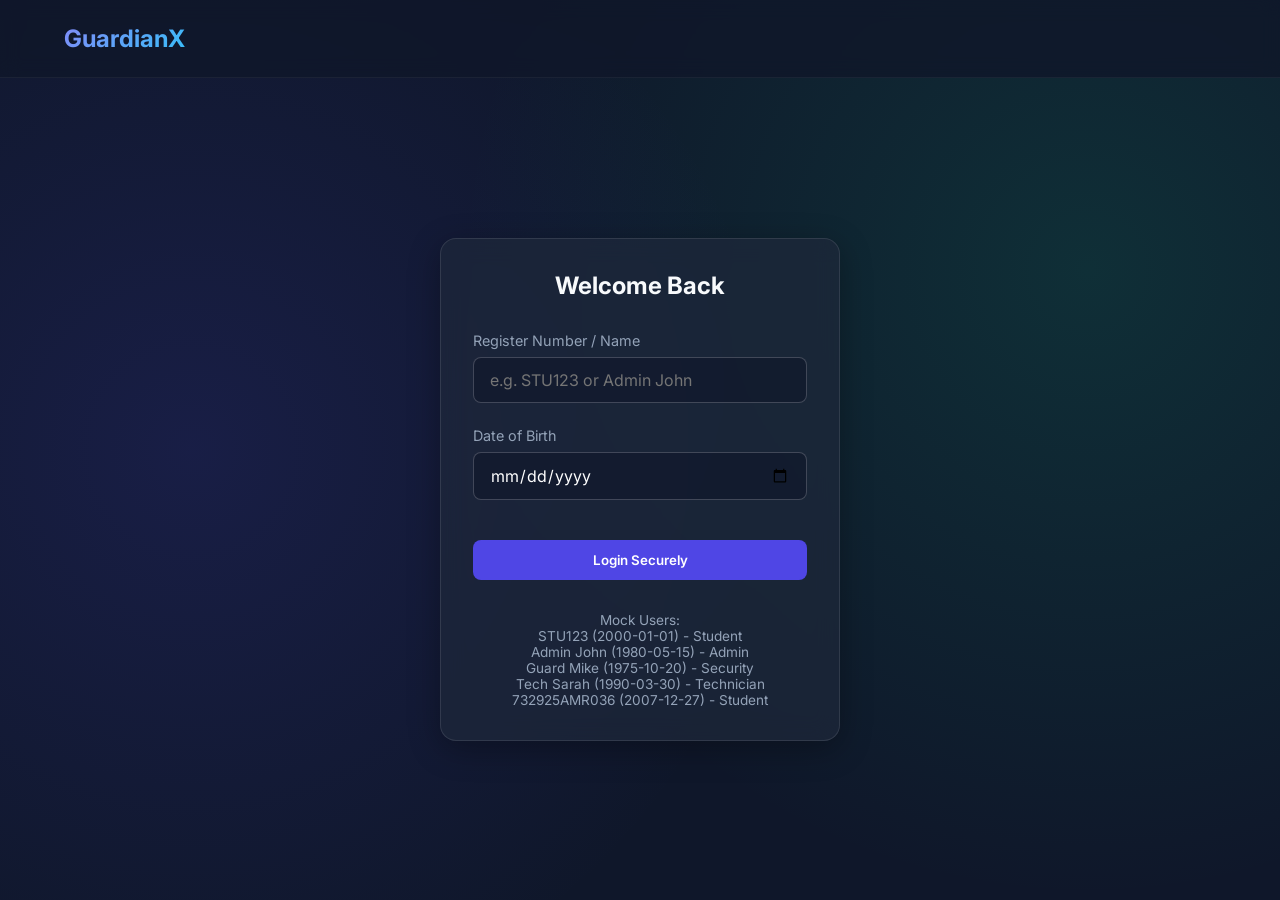
<file: templates/login.html>
<!DOCTYPE html>
<html lang="en">
<head>
    <meta charset="UTF-8">
    <meta name="viewport" content="width=device-width, initial-scale=1.0">
    <title>Login - GuardianX</title>
    <link rel="stylesheet" href="/static/css/styles.css">
</head>
<body>
    <header>
        <h1>GuardianX</h1>
    </header>
    
    <div class="auth-container">
        <div class="glass-panel auth-box">
            <h2 style="margin-bottom: 2rem; text-align: center;">Welcome Back</h2>
            <form id="loginForm">
                <div class="input-group">
                    <label for="username">Register Number / Name</label>
                    <input type="text" id="username" required placeholder="e.g. STU123 or Admin John">
                </div>
                <div class="input-group">
                    <label for="dob">Date of Birth</label>
                    <input type="date" id="dob" required>
                </div>
                <button type="submit" class="btn" style="width: 100%; margin-top: 1rem;">Login Securely</button>
            </form>
            <p id="errorMsg" style="color: var(--danger); text-align: center; margin-top: 1rem; display: none;"></p>
            <div style="margin-top: 2rem; text-align: center; font-size: 0.85rem; color: var(--text-secondary);">
                <p>Mock Users: <br>STU123 (2000-01-01) - Student<br>Admin John (1980-05-15) - Admin<br>Guard Mike (1975-10-20) - Security<br>Tech Sarah (1990-03-30) - Technician<br>732925AMR036 (2007-12-27) - Student</p>
            </div>
        </div>
    </div>

    <script src="/static/js/api.js"></script>
    <script>
        document.getElementById('loginForm').addEventListener('submit', async (e) => {
            e.preventDefault();
            const username = document.getElementById('username').value;
            const dob = document.getElementById('dob').value;
            const errorMsg = document.getElementById('errorMsg');
            
            try {
                const res = await api.login(username, dob);
                localStorage.setItem('token', res.access_token);
                window.location.href = '/dashboard';
            } catch (err) {
                errorMsg.textContent = err.message;
                errorMsg.style.display = 'block';
            }
        });
    </script>
</body>
</html>
</file>
<file: static/css/styles.css>
@import url('https://fonts.googleapis.com/css2?family=Inter:wght@300;400;600;700&display=swap');

:root {
    --primary-color: #4F46E5;
    --primary-light: #6366F1;
    --primary-dark: #3730A3;
    --success: #10B981;
    --warning: #F59E0B;
    --danger: #EF4444;
    --bg-color: #0F172A;
    --card-bg: rgba(30, 41, 59, 0.7);
    --text-primary: #F8FAFC;
    --text-secondary: #94A3B8;
}

* {
    margin: 0;
    padding: 0;
    box-sizing: border-box;
    font-family: 'Inter', sans-serif;
}

body {
    background-color: var(--bg-color);
    color: var(--text-primary);
    min-height: 100vh;
    display: flex;
    flex-direction: column;
    background-image: 
        radial-gradient(circle at 15% 50%, rgba(79, 70, 229, 0.15) 0%, transparent 50%),
        radial-gradient(circle at 85% 30%, rgba(16, 185, 129, 0.15) 0%, transparent 50%);
    background-attachment: fixed;
}

/* Glassmorphism Classes */
.glass-panel {
    background: var(--card-bg);
    backdrop-filter: blur(12px);
    -webkit-backdrop-filter: blur(12px);
    border: 1px solid rgba(255, 255, 255, 0.1);
    box-shadow: 0 8px 32px 0 rgba(0, 0, 0, 0.3);
    border-radius: 16px;
    padding: 2rem;
}

header {
    display: flex;
    justify-content: space-between;
    align-items: center;
    padding: 1.5rem 5%;
    border-bottom: 1px solid rgba(255, 255, 255, 0.05);
    background: rgba(15, 23, 42, 0.8);
    backdrop-filter: blur(10px);
    position: sticky;
    top: 0;
    z-index: 50;
}

header h1 {
    font-size: 1.5rem;
    font-weight: 700;
    background: linear-gradient(135deg, #818CF8, #38BDF8);
    -webkit-background-clip: text;
    -webkit-text-fill-color: transparent;
}

nav a {
    color: var(--text-primary);
    text-decoration: none;
    margin-left: 1.5rem;
    font-weight: 600;
    transition: color 0.3s;
}

nav a:hover {
    color: var(--primary-light);
}

.btn {
    padding: 0.75rem 1.5rem;
    border-radius: 8px;
    border: none;
    font-weight: 600;
    cursor: pointer;
    transition: all 0.3s ease;
    background: var(--primary-color);
    color: white;
}

.btn:hover {
    background: var(--primary-light);
    transform: translateY(-2px);
    box-shadow: 0 4px 12px rgba(99, 102, 241, 0.4);
}

.btn-danger {
    background: var(--danger);
}
.btn-danger:hover {
    background: #DC2626;
    box-shadow: 0 4px 12px rgba(239, 68, 68, 0.4);
}

.auth-container {
    display: flex;
    justify-content: center;
    align-items: center;
    flex-grow: 1;
    padding: 2rem;
}

.auth-box {
    width: 100%;
    max-width: 400px;
}

.input-group {
    margin-bottom: 1.5rem;
}

.input-group label {
    display: block;
    margin-bottom: 0.5rem;
    color: var(--text-secondary);
    font-size: 0.9rem;
}

.input-group input, .input-group select {
    width: 100%;
    padding: 0.75rem 1rem;
    border-radius: 8px;
    background: rgba(15, 23, 42, 0.6);
    border: 1px solid rgba(255, 255, 255, 0.2);
    color: white;
    font-size: 1rem;
    outline: none;
    transition: border-color 0.3s;
}

.input-group input:focus, .input-group select:focus {
    border-color: var(--primary-light);
}

/* Dashboard Grid */
.dashboard-container {
    padding: 3rem 5%;
    max-width: 1400px;
    margin: 0 auto;
    width: 100%;
}

.dashboard-header {
    margin-bottom: 2rem;
}

.dashboard-header h2 {
    font-size: 2rem;
    margin-bottom: 0.5rem;
}

.dashboard-grid {
    display: grid;
    grid-template-columns: repeat(auto-fit, minmax(280px, 1fr));
    gap: 2rem;
}

.module-card {
    cursor: pointer;
    transition: all 0.4s cubic-bezier(0.175, 0.885, 0.32, 1.275);
    position: relative;
    overflow: hidden;
    display: flex;
    flex-direction: column;
    justify-content: center;
    align-items: center;
    text-align: center;
    height: 220px;
}

.module-card::before {
    content: '';
    position: absolute;
    top: 0; left: 0; right: 0; bottom: 0;
    background: linear-gradient(135deg, rgba(255,255,255,0.1) 0%, rgba(255,255,255,0) 100%);
    opacity: 0;
    transition: opacity 0.3s;
}

.module-card:hover {
    transform: translateY(-10px) scale(1.02);
    box-shadow: 0 15px 40px rgba(0, 0, 0, 0.4);
    border-color: var(--primary-light);
}

.module-card:hover::before {
    opacity: 1;
}

.module-icon {
    font-size: 3rem;
    margin-bottom: 1rem;
}

.module-title {
    font-size: 1.25rem;
    font-weight: 700;
}

/* Module Section Container */
.module-section {
    display: none;
    animation: fadeIn 0.4s ease-out;
}

.module-section.active {
    display: block;
}

@keyframes fadeIn {
    from { opacity: 0; transform: translateY(10px); }
    to { opacity: 1; transform: translateY(0); }
}

/* Common UI Elements */
table {
    width: 100%;
    border-collapse: collapse;
    margin-top: 1rem;
}

th, td {
    padding: 1rem;
    text-align: left;
    border-bottom: 1px solid rgba(255,255,255,0.05);
}

th {
    color: var(--text-secondary);
    font-weight: 600;
}

.badge {
    padding: 0.25rem 0.75rem;
    border-radius: 9999px;
    font-size: 0.8rem;
    font-weight: 600;
}
.badge-pending { background: rgba(245, 158, 11, 0.2); color: var(--warning); }
.badge-approved { background: rgba(16, 185, 129, 0.2); color: var(--success); }
.badge-rejected { background: rgba(239, 68, 68, 0.2); color: var(--danger); }
.badge-critical { background: var(--danger); color: white; animation: pulse 1.5s infinite; }

@keyframes pulse {
    0% { transform: scale(1); }
    50% { transform: scale(1.05); }
    100% { transform: scale(1); }
}

.grid-2 {
    display: grid;
    grid-template-columns: 1fr 1fr;
    gap: 2rem;
}

@media (max-width: 768px) {
    .grid-2 { grid-template-columns: 1fr; }
}
</file>
